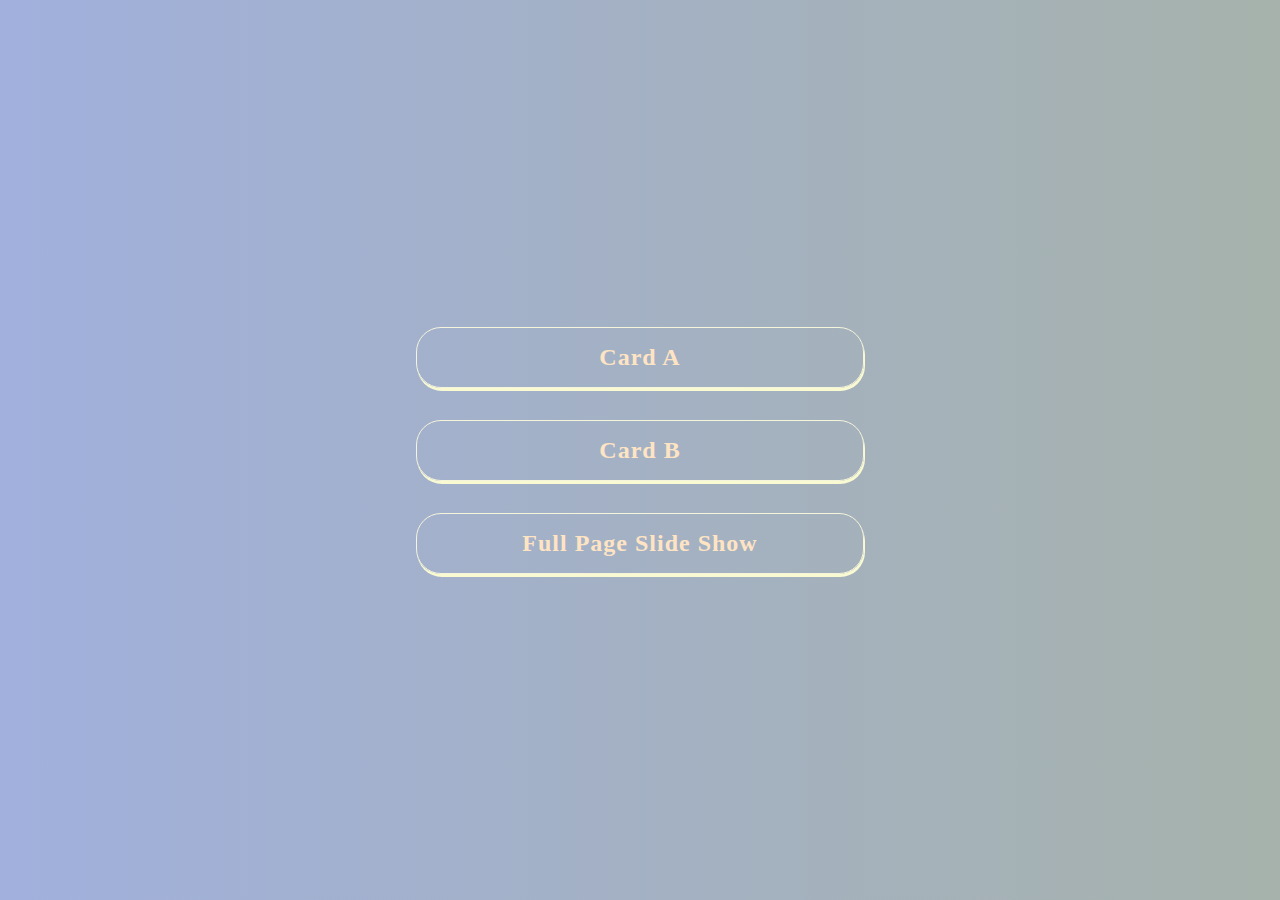
<file: index.html>
<!DOCTYPE html>
<html lang="en">

<head>
    <meta charset="UTF-8">
    <meta http-equiv="X-UA-Compatible" content="IE=edge">
    <meta name="viewport" content="width=device-width, initial-scale=1.0">
    <link rel="stylesheet" href="./style.css">
    <title>UIUX Cafe Test Landing Page</title>
</head>

<body>
    <div class="container">

        <div class="row">
            <a href="./CardA/CardA.html" target="blank">Card A</a>
        </div>
        <div class="row">
            <a href="./CardB/CardB.html" target="blank">Card B</a>
        </div>
        <div class="row">
            <a href="./FullpageSlideshow/fp-index.html" target="blank">Full Page Slide Show</a>
        </div>
    </div>
</body>

</html>
</file>
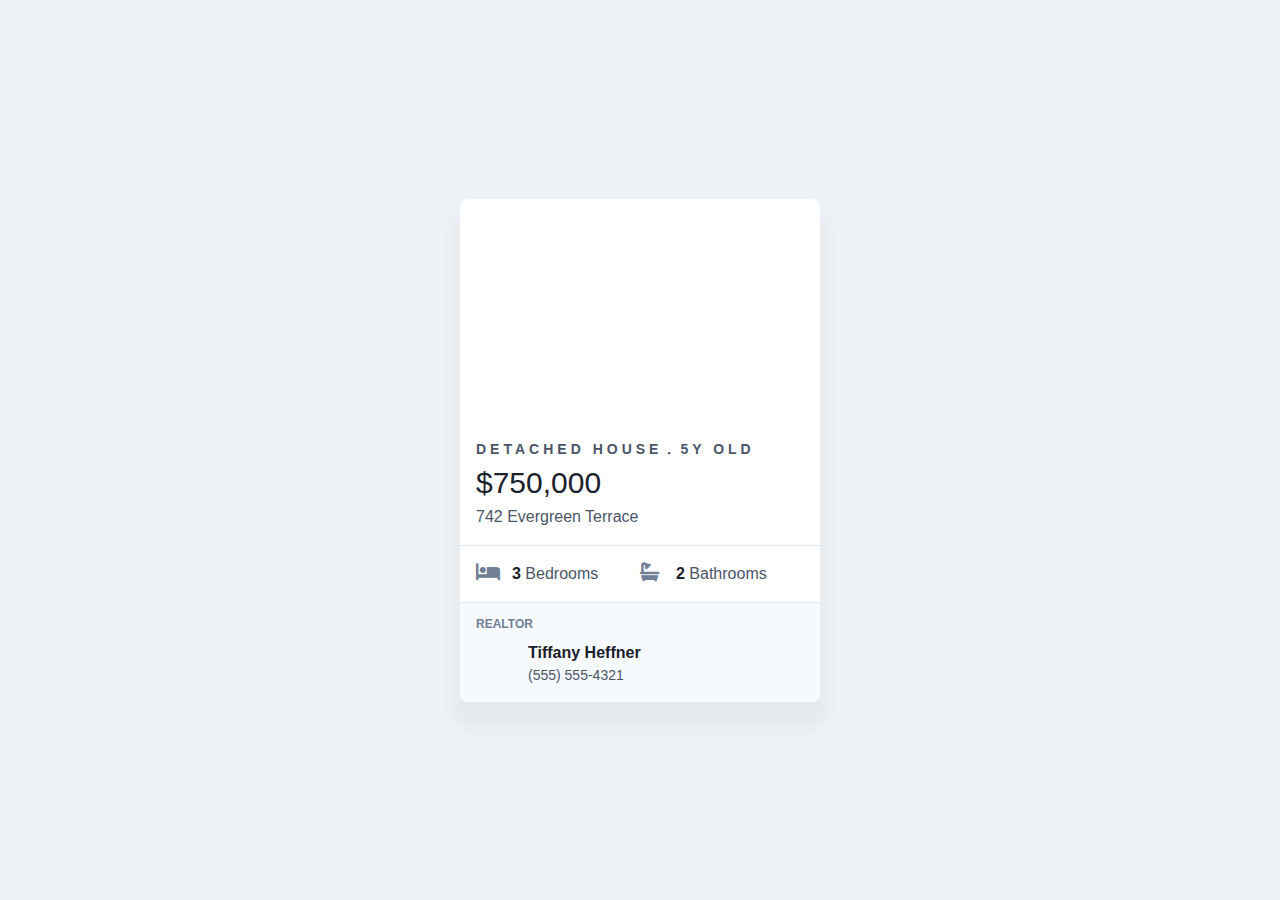
<file: CardB/CardB.html>
<!DOCTYPE html>
<html lang="en">

<head>
    <meta charset="UTF-8">
    <meta http-equiv="X-UA-Compatible" content="IE=edge">
    <meta name="viewport" content="width=device-width, initial-scale=1.0">
    <link rel='stylesheet' href='https://cdnjs.cloudflare.com/ajax/libs/font-awesome/6.0.0/css/all.min.css'
        integrity='sha512-9usAa10IRO0HhonpyAIVpjrylPvoDwiPUiKdWk5t3PyolY1cOd4DSE0Ga+ri4AuTroPR5aQvXU9xC6qOPnzFeg=='
        crossorigin='anonymous' />
    <link rel="stylesheet" href="./styles/style.css">
    <title>Card B</title>
</head>

<body>
    <div class="container">
        <div class="row">
            <div class="column">
                <div class="bg-white">
                    <div class="bg-cover">
                        <div class="icon-like">
                            <i class="fa-regular fa-heart"></i>
                        </div>
                    </div>
                    <div class="information">
                        <p class="title">DETACHED HOUSE．5Y OLD</p>
                        <p class="price">$750,000</p>
                        <p class="address">742 Evergreen Terrace</p>
                    </div>
                    <div class="rooms">
                        <div class="bedroom">
                            <i class="fa-solid fa-bed"></i>
                            <p><span>3</span> Bedrooms</p>
                        </div>
                        <div class="bathroom">
                            <i class="fa-solid fa-bath"></i>
                            <p><span>2</span> Bathrooms</p>
                        </div>
                    </div>
                    <div class="realtor-wrapper">
                        <div class="title">Realtor</div>
                        <div class="realtor">
                            <div class="pic">
                            </div>
                            <div class="contact-info">
                                <p class="name">Tiffany Heffner</p>
                                <p class="phone">(555) 555-4321</p>
                            </div>
                        </div>
                    </div>
                </div>
            </div>
        </div>
    </div>
    </div>
</body>

</html>
</file>
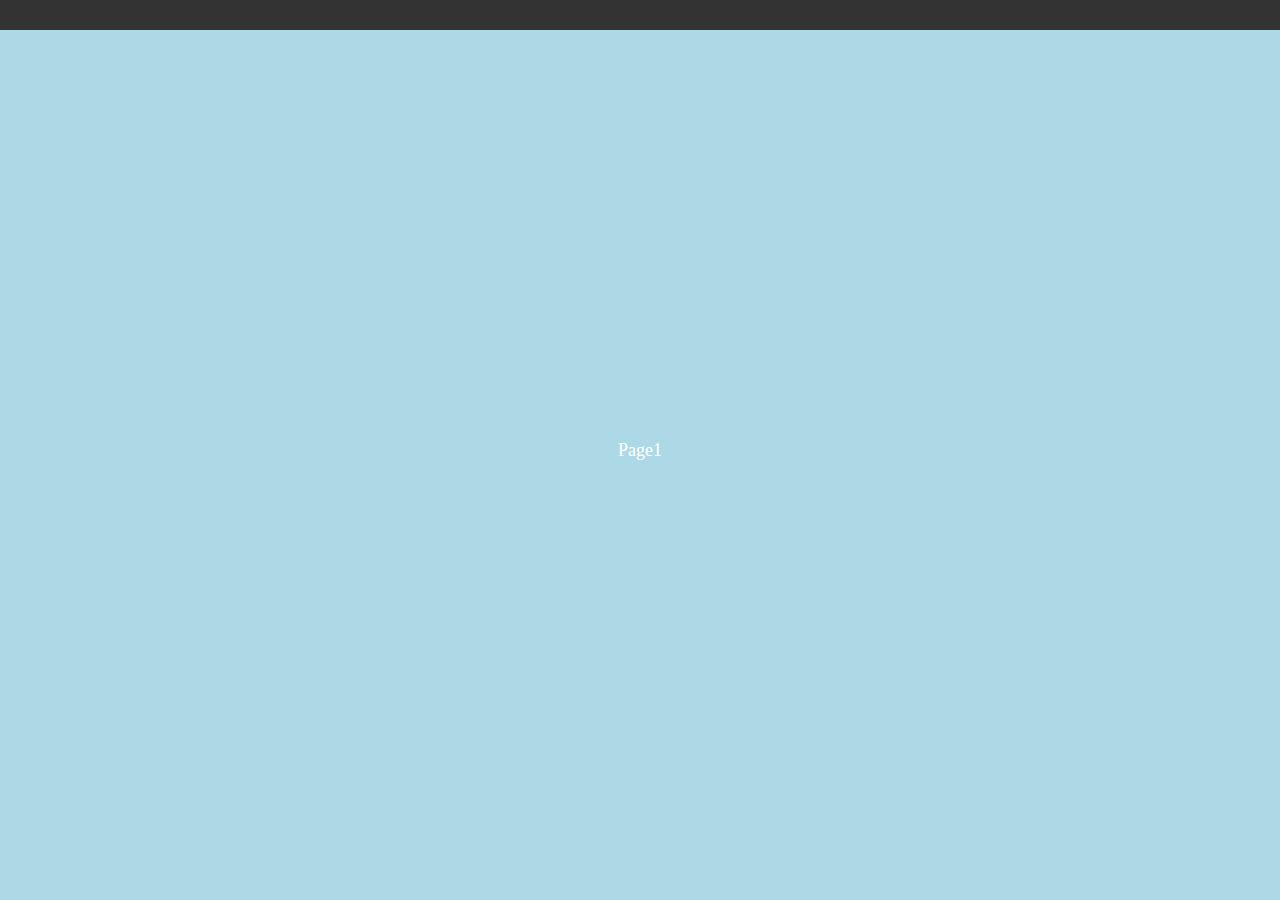
<file: FullpageSlideshow/test.html>
<!DOCTYPE html>
<html lang="en">

<head>
    <meta charset="UTF-8">
    <meta http-equiv="X-UA-Compatible" content="IE=edge">
    <meta name="viewport" content="width=device-width, initial-scale=1.0">
    <title>Document</title>
    <link rel="stylesheet" href="./test.css">
</head>

<body>
    <header class="header">
        <div class="container-fluid"></div>
    </header>
    <div class="main-container">
        <div class="slide-transform">
            <div class="block-row one">
                <div class="text">Page1</div>
            </div>
            <div class="block-row two">
                <div class="text">Page2</div>
            </div>
            <div class="block-row three">
                <div class="text">Page3</div>
            </div>
            <div class="block-row four">
                <div class="text">Page4</div>
            </div>
        </div>
    </div>
</body>

</html>
</file>
<file: style.css>
* {
  padding: 0;
  margin: 0;
  box-sizing: border-box;
}

body {
  background: linear-gradient(to right, rgb(161, 176, 221), rgb(166, 178, 171));
}

h1 {
  margin-bottom: 3rem;
}

.container {
  display: flex;
  flex-direction: column;
  justify-content: center;
  align-items: center;
  font-size: 1.5rem;
  height: 100vh;
}

.container .row {
  margin: 1rem;
  padding: 1rem;
  border: solid 1px beige;
  border-radius: 25px;
  width: 35vw;
  text-align: center;
  box-shadow: 1px 3px lightgoldenrodyellow;
  transition: 0.5s ease-in-out;
}

@media screen and (max-width: 576px) {
  .container .row {
    width: 50vw;
  }
}

.container :hover {
  transform: scale(1.1);
}

.container .row a {
  text-decoration: none;
  color: bisque;
  font-weight: 700;
  letter-spacing: 1px;
}
</file>
<file: CardB/styles/style.css>
* {
  margin: 0;
  padding: 0;
  -webkit-box-sizing: border-box;
          box-sizing: border-box;
  border-width: 0;
  border-style: solid;
  border-color: #e2e8f0;
}

html {
  line-height: 1.5;
}

body {
  font-family: -apple-system, BlinkMacSystemFont, "Segoe UI", Roboto, "Helvetica Neue", Arial, "Noto Sans", sans-serif, "Apple Color Emoji", "Segoe UI Emoji", "Segoe UI Symbol", "Noto Color Emoji";
  -webkit-font-smoothing: antialiased;
  -moz-osx-font-smoothing: grayscale;
  background-color: #edf2f7;
}

div.container {
  max-width: 72rem;
  margin: 0 auto;
}

div.container div.row {
  min-height: 100vh;
  display: -webkit-box;
  display: -ms-flexbox;
  display: flex;
  -webkit-box-pack: center;
      -ms-flex-pack: center;
          justify-content: center;
  -webkit-box-align: center;
      -ms-flex-align: center;
          align-items: center;
}

div.container div.row div.column {
  width: 100%;
  padding: 1.5rem 0.75rem;
  max-width: 24rem;
}

@media screen and (min-width: 1024px) {
  div.container div.row div.column {
    width: calc(100 / 3%);
  }
}

@media screen and (min-width: 640px) {
  div.container div.row div.column {
    width: 50%;
  }
}

div.container div.row div.column div.bg-white {
  -webkit-box-shadow: 0px 20px 10px 5px rgba(211, 211, 211, 0.25);
          box-shadow: 0px 20px 10px 5px rgba(211, 211, 211, 0.25);
  overflow: hidden;
  border-radius: 0.5rem;
  background-color: #fff;
}

div.container div.row div.column div.bg-white div.bg-cover {
  background-image: url(https://picsum.photos/750/500?random=10);
  background-size: cover;
  background-position: center;
  height: 14rem;
  padding: 1rem;
}

div.container div.row div.column div.bg-white div.bg-cover div.icon-like {
  display: -webkit-box;
  display: -ms-flexbox;
  display: flex;
  -webkit-box-pack: end;
      -ms-flex-pack: end;
          justify-content: end;
}

div.container div.row div.column div.bg-white div.bg-cover div.icon-like i {
  color: white;
  font-size: 1.4rem;
}

div.container div.row div.column div.bg-white div.information {
  padding: 1rem;
}

div.container div.row div.column div.bg-white div.information p.title {
  letter-spacing: 0.25rem;
  text-transform: uppercase;
  font-size: 0.875rem;
  color: #4a5568;
  font-weight: 700;
}

div.container div.row div.column div.bg-white div.information p.price {
  font-size: 1.875rem;
  color: #1a202c;
}

div.container div.row div.column div.bg-white div.information p.address {
  color: #4a5568;
}

div.container div.row div.column div.bg-white div.rooms {
  display: -webkit-box;
  display: -ms-flexbox;
  display: flex;
  padding: 1rem;
  color: #4a5568;
  border-color: #e2e8f0;
  border-top-width: 1px;
}

div.container div.row div.column div.bg-white div.rooms div.bedroom,
div.container div.row div.column div.bg-white div.rooms div.bathroom {
  -webkit-box-flex: 1;
      -ms-flex: 1 1 0%;
          flex: 1 1 0%;
  -webkit-box-align: center;
      -ms-flex-align: center;
          align-items: center;
  display: -webkit-inline-box;
  display: -ms-inline-flexbox;
  display: inline-flex;
}

div.container div.row div.column div.bg-white div.rooms div.bedroom i,
div.container div.row div.column div.bg-white div.rooms div.bathroom i {
  width: 1.5rem;
  color: #718096;
  margin-right: 0.75rem;
  height: 1.5rem;
  font-size: 1.2rem;
}

div.container div.row div.column div.bg-white div.rooms div.bedroom p span,
div.container div.row div.column div.bg-white div.rooms div.bathroom p span {
  color: #1a202c;
  font-weight: 700;
}

div.container div.row div.column div.bg-white div.realtor-wrapper {
  padding-bottom: 1rem;
  padding-top: 0.75rem;
  padding-right: 1rem;
  padding-left: 1rem;
  border-top-width: 1px;
  border-color: #e2e8f0;
  background-color: #f7fafc;
}

div.container div.row div.column div.bg-white div.realtor-wrapper div.title {
  text-transform: uppercase;
  font-size: 0.75rem;
  color: #718096;
  font-weight: 700;
}

div.container div.row div.column div.bg-white div.realtor-wrapper div.realtor {
  padding-top: 0.5rem;
  display: -webkit-box;
  display: -ms-flexbox;
  display: flex;
  -webkit-box-align: center;
      -ms-flex-align: center;
          align-items: center;
}

div.container div.row div.column div.bg-white div.realtor-wrapper div.realtor div.pic {
  background-image: url(https://picsum.photos/300/200?random=10);
  background-size: cover;
  background-position: center;
  width: 2.5rem;
  height: 2.5rem;
  margin-right: 0.75rem;
  border-radius: 9999px;
}

div.container div.row div.column div.bg-white div.realtor-wrapper div.realtor div.contact-info p.name {
  color: #1a202c;
  font-weight: 700;
}

div.container div.row div.column div.bg-white div.realtor-wrapper div.realtor div.contact-info p.phone {
  font-size: 0.875rem;
  color: #4a5568;
}
/*# sourceMappingURL=style.css.map */
</file>
<file: FullpageSlideshow/test.css>
body {
  margin: 0;
  background: #fff;
  font-size: 18px;
  font-weight: 400;
  line-height: 1.6;
  color: #333;
}

img {
  max-width: 100%;
}

.header {
  position: fixed;
  left: 0;
  top: 0;
  width: 100%;
  padding: 15px 30px;
  z-index: 1000;
  background-color: #333;
}
.main-container {
  height: 100vh;
  overflow: hidden;
}

.slide-transform {
  transition: all 0.5s ease-out;
}

.block-row {
  min-height: 100vh;
  display: flex;
  justify-content: center;
  align-items: center;
}
.block-row .text {
  color: white;
}

.one {
  background-color: lightblue;
}
.two {
  background-color: lightcoral;
}
.three {
  background-color: lightgray;
}
.four {
  background-color: lightseagreen;
}
</file>
